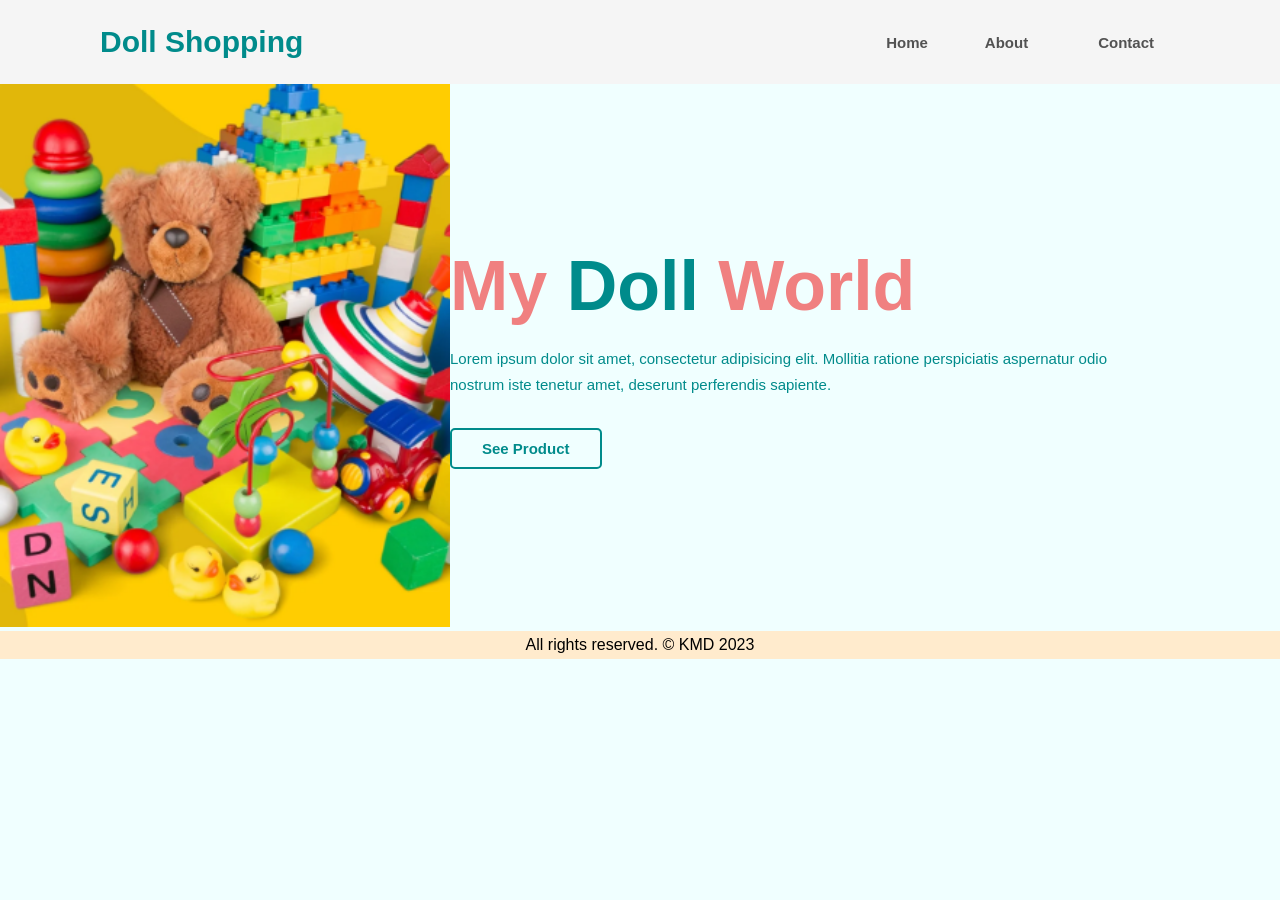
<file: index.html>
<!DOCTYPE html>
<html>
<head>
	<meta charset="utf-8">
	<meta name="viewport" content="width=device-width, initial-scale=1">
	<link rel="stylesheet" href="./fonts/fonts.css">
	<link rel="stylesheet" href="style.css">
	<title>Website Learning with KMD</title>
</head>
<body>

<section class="mycontainer">
	<nav class="navbar">
		<a href="#" class="logo">Doll Shopping</a>
		<ul class="links" type="none">
			<a href="index.html">
				<li class="link">Home</li>
			</a>
			<a href="about.html">
				<li class="link">About</li>
			</a>
			<a href="contact.html">
				<li class="link">Contact</li>
			</a>
	</nav>

	<div class="home">
		<div class="left">
			<img src="./images/home.png" alt="Doll Home Image">
		</div>
		<div class="right">
			<h1 class="maintitle">My <span>Doll</span> World</h1>
			<p>
				Lorem ipsum dolor sit amet, consectetur adipisicing elit. Mollitia ratione perspiciatis aspernatur odio nostrum iste tenetur amet, deserunt perferendis sapiente.
			</p>
			<a href="product.html" class="btn">See Product</a>
		</div>
	</div>
</section>

<footer>
	All rights reserved. &copy; KMD 2023

</footer>

</body>
</html>
</file>
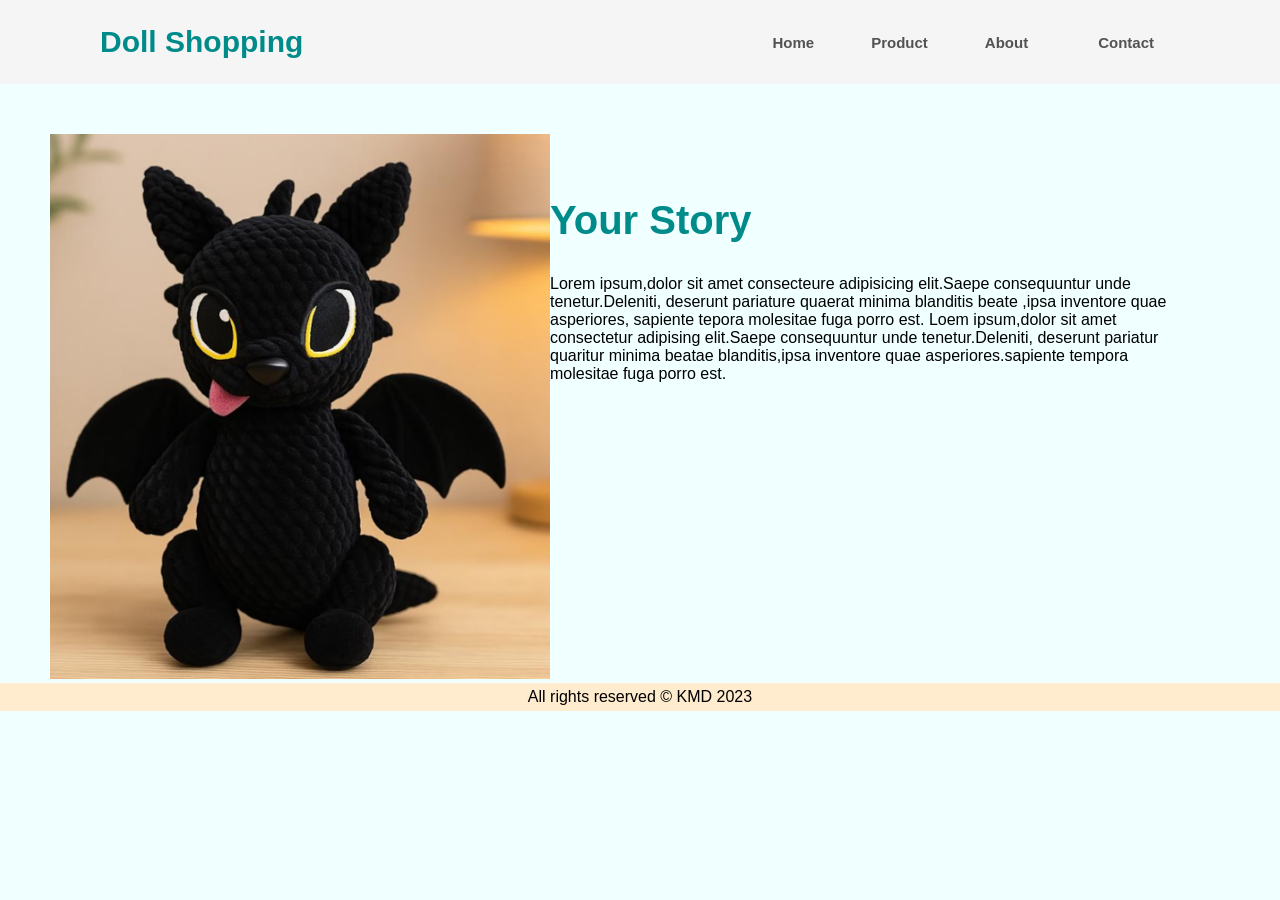
<file: about.html>
<!DOCTYPE html>
<html>
<head>
	<meta charset="utf-8">
	<meta name="viewport" content="width=device-width, initial-scale=1">
	<title>Website Learning with KMD</title>
	<link rel="stylesheet" href="./about.css">
	<link rel="stylesheet" href="./style.css">


</head>
<body>
<section class="aboutsection">
	<nav class="navbar">
		<a href ="#" class="logo">
			Doll Shopping
		</a>
		<ul class="links" type="none">
			<a href="index.html">
				<li class="link">Home</li>
			</a>
			<a href="product.html">
				<li class="link">Product</li>
			</a>
			<a href="about.html">
				<li class="link">About</li>
			</a>
			<a href="contact.html">
				<li class="link">Contact</li>
			</a>
		</ul>
	</nav>
	<div class="container aboutcontainer">
		<div class="img aboutimg">
			<img src="./images/bare5.png"alt="">
		</div>
		<div class="abouttext">
			<h1 class="abouttitle">Your Story</h1>
			<p>
				Lorem ipsum,dolor sit amet consecteure adipisicing elit.Saepe consequuntur unde tenetur.Deleniti, 
				              deserunt pariature quaerat minima blanditis beate ,ipsa inventore quae asperiores,
				          sapiente
				                    tepora molesitae fuga porro est.
				                    Loem ipsum,dolor sit amet consectetur adipising elit.Saepe consequuntur unde tenetur.Deleniti,
				                  deserunt pariatur quaritur minima beatae blanditis,ipsa inventore quae asperiores.sapiente
				                    tempora molesitae fuga porro est.
				                </p>
				            </div>
				        </div>
				    </section>
				    <footer>
				    	All rights reserved &copy; KMD 2023

</footer>


</body>
</html>
</file>
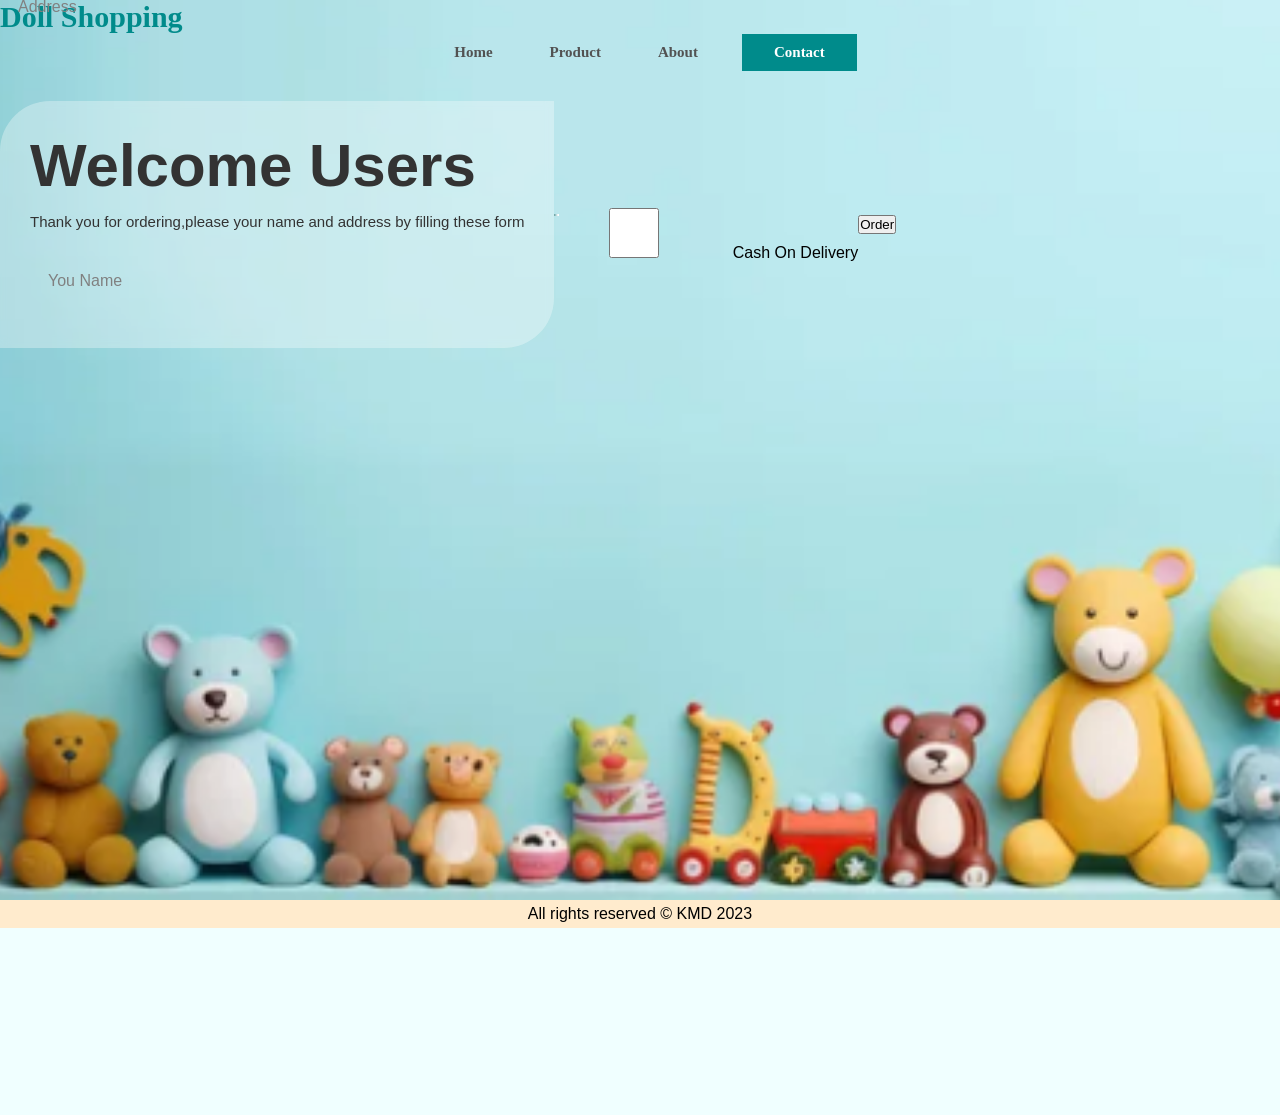
<file: buy.html>
<!DOCTYPE html>
<html>
<head>
	<meta charset="utf-8">
	<meta name="viewport" content="width=device-width, initial-scale=1">
	<link rel="stylesheet" href="./fonts/fonts.css">
	<link rel="stylesheet" href="style.css">
	<link rel="stylesheet" href="buy.css">

	<title>Website Learning with KMD</title>
</head>
<body>
<section class="mycontainer buysec">
	<nav class="anvbar">
		<a href="#"class="logo">
			Doll Shopping
		</a>
		<ul class="links" type="none">
			<a href="index.html">
				<li class="link">Home</li>
			</a>
			<a href="product.html">
				<li class="link">Product</li>
			</a>
			<a href="about.html">
				<li class="link">About</li>
			</a>
			<a href="contact.html">
				<li class="link contact">Contact</li>
			</a>
		</ul>
	</nav>
	<div class="buy">
		<div class="buy-card">
			<p class="title">Welcome Users</p>
			<p class="text">
				Thank you for ordering,please your name  and address by filling these form 
			</p>
			<form action="">

				<div class="formdiv">

					<input type="text" class="forminput" id="myname"placeholder="">
					<label for=""class="formlabel">
						You Name
					</label>
				</div>
			</div>
			<div class="inputborder">
				<div clcass="formdiv">
					<input type="text" class="forminput"id="add" placeholder="">
					<label for=""class="formlabel">
						Address
					</label>
				</div>
			</div>
			<div class="formbottom">
				<label for=""class="check">
					<input type="checkbox"> &nbsp; Cash On Delivery
					</label>
				</div>
				<div class="formbtn">
					<button type="button" class="order" id="order">Order</button>
				</div>
			
			
		</from>
	</div>
</div>
	</section>
	<footer>
		All rights reserved &copy; KMD 2023

	</footer>
	<script src="./buy.js"></script>


</body>
</html>
</file>
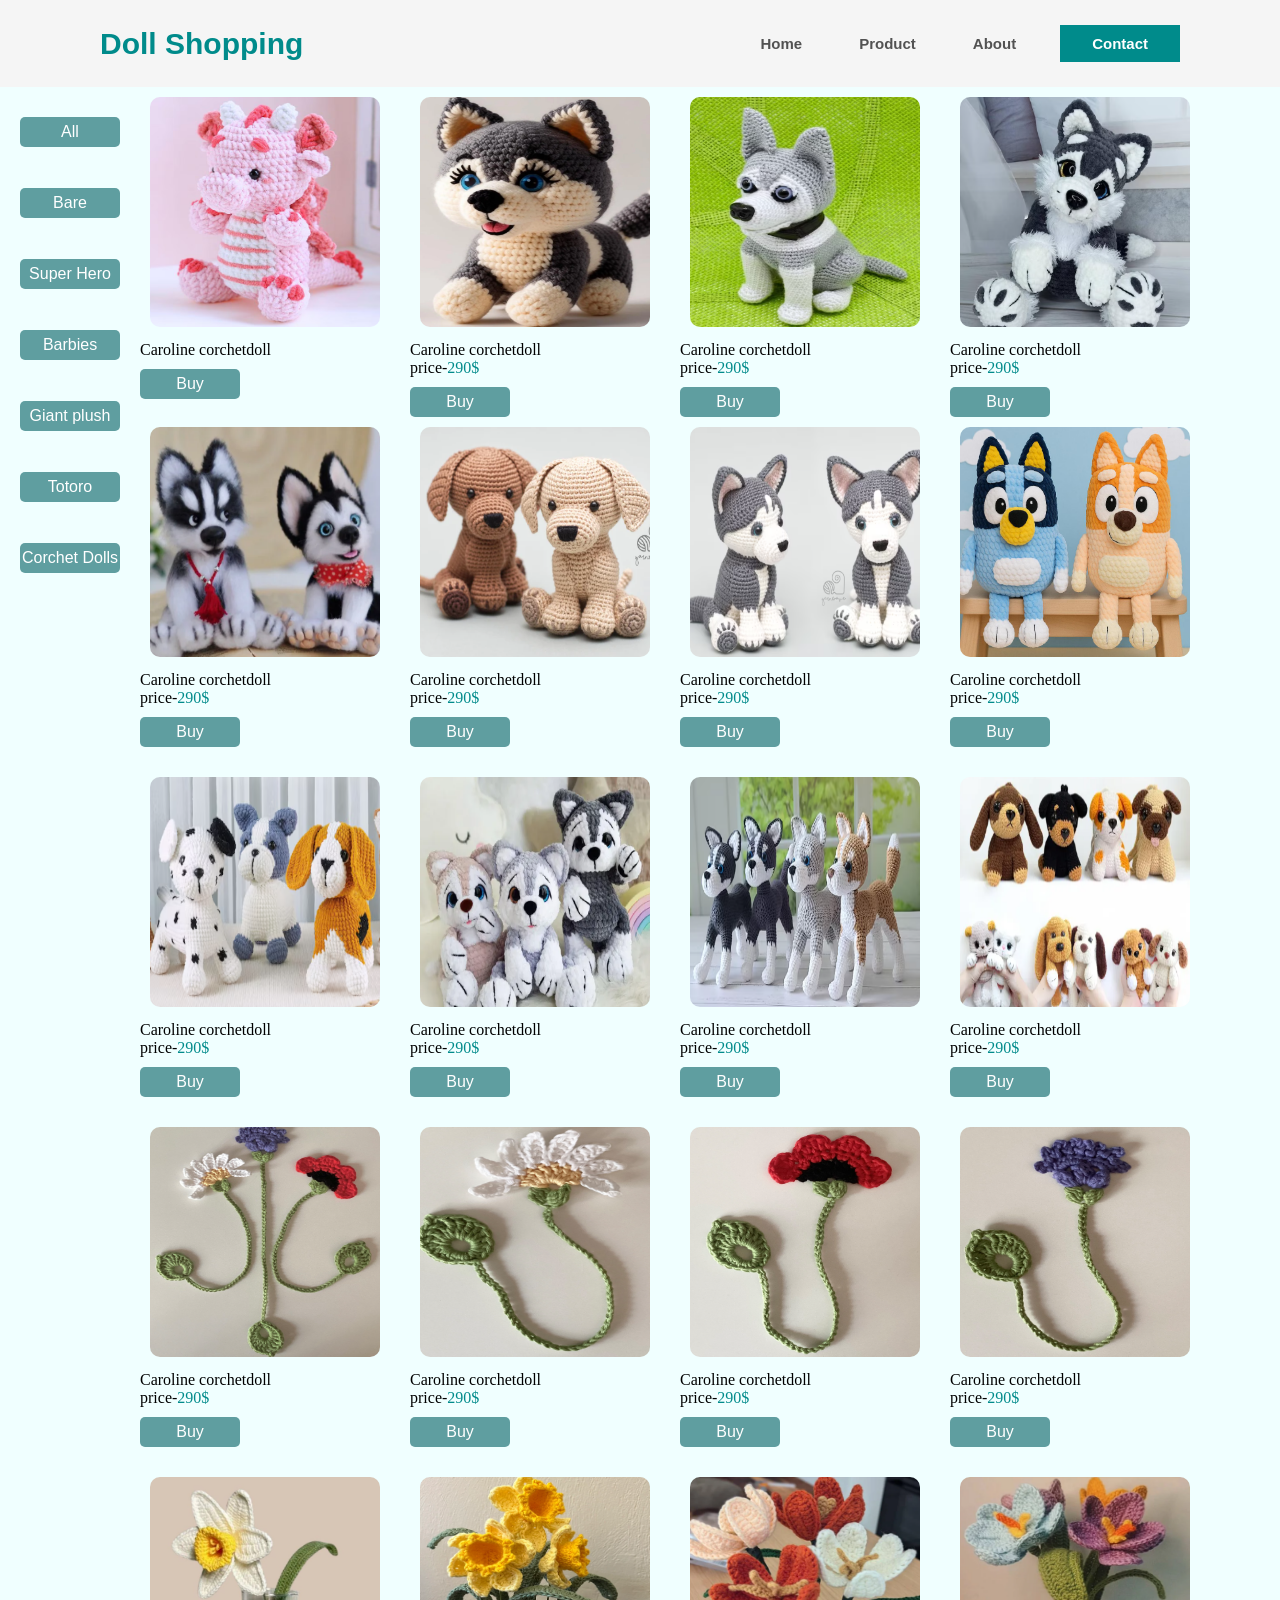
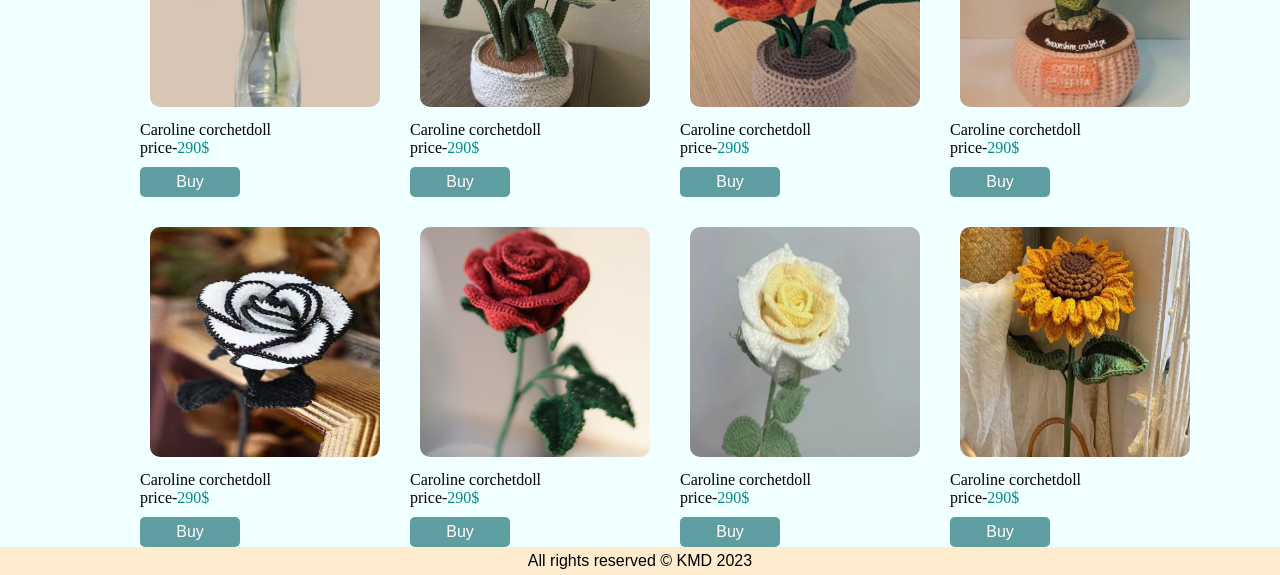
<file: product.html>
<!DOCTYPE html>
<html>
<head>
	<meta charset="utf-8">
	<meta name="viewport" content="width=device-width, initial-scale=1">
	<link rel="stylesheet" href="./fonts/fonts.css">
	<link rel="stylesheet" href="style.css">
	<link rel="stylesheet" href="product.css">

	<title>Website Learning With KMD</title>
</head>
<body>
<section class="mycontainer">
	<nav class="navbar">
		<a href="#" class="logo">
			Doll Shopping
		</a>
		<ul class="links" type="none">
			<a href="index.html">
				<li class="link">Home</li>
			</a>
			<a href="product.html">
				<li class="link">Product</li>
			</a>
			<a href="about.html">
				<li class="link">About</li>
			</a>
			<a href="contact.html">
				<li class="link contact">Contact</li>
			</a>
		</ul>
	</nav>
	<div class="product">
		<div class="sidebar">
			<ul>
				<li class="sidelink">
				<button>All</button>
			</li>
			<li class="sidelink">
				<button data-btn="bare">Bare</button>
			</li>
			<li class="sidelink">

				<button data-btn="super">Super Hero</button>
			</li>
			<li class="sidelink">

				<button data-btn="barbie">Barbies</button>
			</li>
			<li class="sidelink">
					<button data-btn="giant">Giant plush</button>
			</li>
			<li cass="sidelink">

					<button data-btn="totoro">Totoro</button>
				</li>
			<li class="sidelink">

					<button data-btn="corchetdoll">Corchet Dolls</button>
				</li>
			</ul>
		</div>
		<div class="cards">
			<div class="imgbox">
				<div class="card" data-info="corchetdoll">

					<div class="cardimg">
						<img src="./images/corchetdoll1.png" alt="">
					</div>
					<div class="cardfooter">
						<p class="dollname">
							Caroline corchetdoll
						</p>
						<a href="buy.html">
							<button type="button">Buy</button>
						</a>
					</div>
				</div>
				<div class="card"data-info="corchetdoll">
					<div class="cardimg">
						<img src="./images/corchetdoll2.png" alt="">


					</div>
					<div class="cardfooter">
						<p class="dollname">
							Caroline corchetdoll
						</p>
						<p class="price">
							price-<span>290$</span>
						</p>
						<a href="buy.html">
							<button type="button">Buy</button>
						</a>
					</div>
				</div>
				<div class="card"data-info="corchetdoll">
					<div class="cardimg">
						<img src="./images/corchetdoll3.png" alt="">
					</div>
					<div class="cardfooter">
						<p class="dollname">
							Caroline corchetdoll
						</p>
						<p class="price">
							price-<span>290$</span>
						</p>
						<a href="buy.html">
							<button type="button">Buy</button>
						</a>
					</div>
				</div>
			
				<div class="card"data-info="corchetdoll">
					<div class="cardimg">
						<img src="./images/corchetdoll4.png" alt="">
					</div>
					<div class="cardfooter">
						<p class="dollname">
							Caroline corchetdoll
						</p>
						<p class="price">
							price-<span>290$</span>
						</p>
						<a href="buy.html">
							<button type="button">Buy</button>
						</a>
					</div>
				</div>
			</div>
				<div class="imgbox">
					<div class="card" data-info="bare">
						<div class="cardimg">
							<img src="./images/bare1.png"alt="">
						</div>
						<div class="cardfooter">
							<p class="dollname">
								Caroline corchetdoll
							</p>
							<p class="price">
								price-<span>290$</span>
							</p>
							<a href="buy.html">
								<button type="button">Buy</button>
							</a>
						</div>
					</div>
				
					<div class="card" data-info="bare">
						<div class="cardimg">
							<img src="./images/bare2.png"alt="">
						</div>
						<div class="cardfooter">
							<p class="dollname">
								Caroline corchetdoll
							</p>
							<p class="price">
								price-<span>290$</span>
							</p>
							<a href="buy.html">
								<button type="button">Buy</button>
							</a>
						</div>
					</div>
				
					<div class="imgbox">
					<div class="card" data-info="bare">
						<div class="cardimg">
							<img src="./images/bare3.png"alt="">
						</div>
						<div class="cardfooter">
							<p class="dollname">
								Caroline corchetdoll
							</p>
							<p class="price">
								price-<span>290$</span>
							</p>
							<a href="buy.html">
								<button type="button">Buy</button>
							</a>
						</div>
					</div>
				
					
					<div class="card" data-info="bare">
						<div class="cardimg">
							<img src="./images/bare4.png"alt="">
						</div>
						<div class="cardfooter">
							<p class="dollname">
								Caroline corchetdoll
							</p>
							<p class="price">
								price-<span>290$</span>
							</p>
							<a href="buy.html">
								<button type="button">Buy</button>
							</a>
						</div>
					</div>
				</div>
				<div class="imgbox">
					<div class="card"data-info="barbie">
						<div class="cardimg">
							<img src="./images/barbie1.png"alt="">
						</div>
						<div class="cardfooter">
							<p class="dollname">
								Caroline corchetdoll
							</p>
							<p class="price">
								price-<span>290$</span>
							</p>
							<a href="buy.html">
								<button type="button">Buy</button>
							</a>
						</div>
					</div>
					
					<div class="card"data-info="barbie">
						<div class="cardimg">
							<img src="./images/barbie2.png"alt="">
						</div>
						<div class="cardfooter">
							<p class="dollname">
								Caroline corchetdoll
							</p>
							<p class="price">
								price-<span>290$</span>
							</p>
							<a href="buy.html">
								<button type="button">Buy</button>
							</a>
						</div>
					</div>
					
					<div class="card"data-info="barbie">
						<div class="cardimg">
							<img src="./images/barbie3.png"alt="">
						</div>
						<div class="cardfooter">
							<p class="dollname">
								Caroline corchetdoll
							</p>
							<p class="price">
								price-<span>290$</span>
							</p>
							<a href="buy.html">
								<button type="button">Buy</button>
							</a>
						</div>
					</div>
					
					<div class="card"data-info="barbie">
						<div class="cardimg">
							<img src="./images/barbie4.png"alt="">
						</div>
						<div class="cardfooter">
							<p class="dollname">
								Caroline corchetdoll
							</p>
							<p class="price">
								price-<span>290$</span>
							</p>
							<a href="buy.html">
								<button type="button">Buy</button>
							</a>
						</div>
					</div>
				</div>
				<div class="imgbox">
					<div class="card" data-info="giant">
						<div class="cardimg">
							<img src="./images/giant1.png"alt="">
						</div>
						<div class="cardfooter">
							<p class="dollname">
								Caroline corchetdoll
							</p>
							<p class="price">
								price-<span>290$</span>
							</p>
							<a href="buy.html">
								<button type="button">Buy</button>
							</a>
						</div>
					</div>
					<div class="card" data-info="giant">
						<div class="cardimg">
							<img src="./images/giant2.png"alt="">
						</div>
						<div class="cardfooter">
							<p class="dollname">
								Caroline corchetdoll
							</p>
							<p class="price">
								price-<span>290$</span>
							</p>
							<a href="buy.html">
								<button type="button">Buy</button>
							</a>
						</div>
					</div>
					<div class="card" data-info="giant">
						<div class="cardimg">
							<img src="./images/giant3.png"alt="">
						</div>
						<div class="cardfooter">
							<p class="dollname">
								Caroline corchetdoll
							</p>
							<p class="price">
								price-<span>290$</span>
							</p>
							<a href="buy.html">
								<button type="button">Buy</button>
							</a>
						</div>
					</div>
					<div class="card" data-info="giant">
						<div class="cardimg">
							<img src="./images/giant4.png"alt="">
						</div>
						<div class="cardfooter">
							<p class="dollname">
								Caroline corchetdoll
							</p>
							<p class="price">
								price-<span>290$</span>
							</p>
							<a href="buy.html">
								<button type="button">Buy</button>
							</a>
						</div>
					</div>
				</div>
				<div class="imgbox">
					<div class="card" data-info="super">
						<div class="cardimg">
							<img src="./images/super1.png"alt="">
						</div>
						<div class="cardfooter">
							<p class="dollname">
								Caroline corchetdoll
							</p>
							<p class="price">
								price-<span>290$</span>
							</p>
							<a href="buy.html">
								<button type="button">Buy</button>
							</a>
						</div>
					</div>
					<div class="card" data-info="super">
						<div class="cardimg">
							<img src="./images/super2.png"alt="">
						</div>
						<div class="cardfooter">
							<p class="dollname">
								Caroline corchetdoll
							</p>
							<p class="price">
								price-<span>290$</span>
							</p>
							<a href="buy.html">
								<button type="button">Buy</button>
							</a>
						</div>
					</div>
					<div class="card" data-info="super">
						<div class="cardimg">
							<img src="./images/super3.png"alt="">
						</div>
						<div class="cardfooter">
							<p class="dollname">
								Caroline corchetdoll
							</p>
							<p class="price">
								price-<span>290$</span>
							</p>
							<a href="buy.html">
								<button type="button">Buy</button>
							</a>
						</div>
					</div>
					<div class="card" data-info="super">
						<div class="cardimg">
							<img src="./images/super4.png"alt="">
						</div>
						<div class="cardfooter">
							<p class="dollname">
								Caroline corchetdoll
							</p>
							<p class="price">
								price-<span>290$</span>
							</p>
							<a href="buy.html">
								<button type="button">Buy</button>
							</a>
						</div>
					</div>
				</div>
				<div class="imgbox">
					<div class="card" data-info="totoro"> 
						<div class="cardimg">
							<img src="./images/totoro1.png"alt="">
						</div>
						<div class="cardfooter">
							<p class="dollname">
								Caroline corchetdoll
							</p>
							<p class="price">
								price-<span>290$</span>
							</p>
							<a href="buy.html">
								<button type="button">Buy</button>
							</a>
						</div>
					</div>
					<div class="card" data-info="totoro">
						<div class="cardimg">
							<img src="./images/totoro2.png"alt="">
						</div>
						<div class="cardfooter">
							<p class="dollname">
								Caroline corchetdoll
							</p>
							<p class="price">
								price-<span>290$</span>
							</p>
							<a href="buy.html">
								<button type="button">Buy</button>
							</a>
						</div>
					</div>
					<div class="card" data-info="totoro">
						<div class="cardimg">
							<img src="./images/totoro3.png"alt="">
						</div>
						<div class="cardfooter">
							<p class="dollname">
								Caroline corchetdoll
							</p>
							<p class="price">
								price-<span>290$</span>
							</p>
							<a href="buy.html">
								<button type="button">Buy</button>
							</a>
						</div>
					</div>
					<div class="card" data-info="totoro">
						<div class="cardimg">
							<img src="./images/totoro4.png"alt="">
						</div>
						<div class="cardfooter">
							<p class="dollname">
								Caroline corchetdoll
							</p>
							<p class="price">
								price-<span>290$</span>
							</p>
							<a href="buy.html">
								<button type="button">Buy</button>
							</a>
						</div>
					</div>
				</div>
			</div>
		</div>
	</section>
	<footer>
		All rights reserved &copy; KMD 2023

	</footer>
	<script src="./product.js"></script>

</body>
</html>
</file>
<file: fonts/fonts.css>
.poppins-regular {
  font-family: "Poppins", sans-serif;
  font-weight: 400;
  font-style: normal;
}

.poppins-medium {
  font-family: "Poppins", sans-serif;
  font-weight: 500;
  font-style: normal;
}

.poppins-semibold {
  font-family: "Poppins", sans-serif;
  font-weight: 600;
  font-style: normal;
}

.poppins-bold {
  font-family: "Poppins", sans-serif;
  font-weight: 700;
  font-style: normal;
}

.poppins-extrabold {
  font-family: "Poppins", sans-serif;
  font-weight: 800;
  font-style: normal;
}


.raleway-<uniquifier> {
  font-family: "Raleway", sans-serif;
  font-optical-sizing: auto;
  font-weight: <weight>;
  font-style: normal;
}
</file>
<file: style.css>
*{
	margin:0;
	padding: 0;
	box-sizing: border-box;
}
::-webkit-scrollbar{
	width:0;
}
::selection{
	color:white;
	background-color:plum;
}
body{
	background-color:azure;
}
/*Navbar*/
.navbar{
	margin:auto;
	padding: 25px 100px;
	display: flex;
	align-items: center;
	justify-content:space-between;
	background-color: whitesmoke;
	font-family:'Raleway',sans-serif;
}
a{
	text-decoration:none;
	
	color:darkcyan;
}
a:hover{
	text-decoration: none;
}
li{
	list-style:none;
}
.logo{
	font-size:30px;
	font-weight:800;
}
.links{
	display:flex;
	align-items:center;
	justify-content: center;
}
.links a{
	margin-left:5px;

}
.link{
	font-size: 15px;
	font-weight:600;
	padding: 8px 26px;
	transition:0.3s linear;
	color:#525252;
}
.link:hover{
	background-color:darkcyan;
	color:white;
}
.links a:last-child{
	margin-left:18px;
}
.contact{
	color:#fff;
	background-color: darkcyan;
	padding-inline: 30px;
	border:2px solid darkcyan;
}
.contact:hover{
	background-color: transparent;
	color:darkcyan;
}

/*Home Page*/


.home{
	display:flex;
	align-items: center;
	justify-content: center;
	background-color: azure;
	font-family:'Raleway',sans-serif;
}
.right{
	margin-right:10%;
}
.maintitle{
  font-size: 70px;
  color: lightcoral;
  margin-bottom: 20px;
}

span {
  color: darkcyan;  

}
.right p{
	color:darkcyan;
	font-size: 15px;
	line-height: 26px;
}
.btn{
	font-size:15px;
	font-weight:600;
	padding:10px 30px;
	margin-top:30px;
	display:inline-block;
	border:2px solid darkcyan;
	color:darkcyan;
	border-radius:5px;
	transition:all 0.3s linear;
}
.btn:hover{
	border:2px solid lightcoral;
	background-color: lightcoral;
	color:white;
}
img{
	width:450px;
}
/*footer*/
footer{
	font-family:'Poppins',sans-serif;
	padding: 5px;
	width:100%;
	background-color: blanchedalmond;
	text-align: center;
}
</file>
<file: about.css>
*{
	margin:0;
	padding: 0;
	box-sizing:border-box;
	font-family: 'Poppins',sans-serif;
}
.aboutcontainer{
	margin-top:50px;
	display:flex;
}
.aboutimg img{
	width:500px;
	margin-left:50px;
}
.abouttext{
	width:50%;
	margin-top:5%;
}
.abouttitle{
	color:darkcyan;
	margin-bottom:5%;
	font-size:40px;
}
</file>
<file: buy.css>
/* Buy Page */
.buysec {
	min-height: 100vh;
	background-image: url(./images/bg.png);
	background-repeat: no-repeat;
	background-size: cover;
	background-position: center;
}

.buy {
	margin-top: 30px;
	font-family: 'Poppins', sans-serif;
	display: flex;
	align-items: center;
}

.buy-card {
	background-color: rgba(255, 255, 255, 0.318);
	backdrop-filter: blur(5px);
	padding: 30px;
	border-radius: 50px 0px;
}

.title {
	font-size: 60px;
	font-weight: 700;
	color: #333; 
}

.text {
	font-size: 15px;
	color: #333;
	margin-top: 10px;
	line-height: 24px;
	margin-bottom: 40px;
}

.inputborder {
	border: 1px solid #dadce000;
	border-left: 4px solid cadetblue;
	background-color: #fff;
	margin-bottom: 20px;
	box-shadow: rgba(0, 0, 0, 0.1) 0 10px 50px;
}

.formdiv {
	margin-top: 30px;
	position: relative;
	height: 20px;
	margin-bottom: 24px;
}

.forminput {
	outline: none;
	position: absolute;
	width: 100%;
	height: 100%;
	font-size: 16px;
	letter-spacing: 1px;
	font-weight: 500;
	border: none; 
	padding: 16px;
	z-index: 1;
	background: none;
}

input[type="password"] {
	font-size: 20px;
}

.formlabel {
	position: absolute;
	left: 15px;
	top: -5px;
	padding: 3px;
	color: gray;
	font-size: 16px;
	transition: 0.3s ease;
}

.forminput:focus + .formlabel,
.forminput:not(:placeholder-shown):not(:focus) + .formlabel {
	top: -20px;
	left: 13px;
	font-size: 15px;
	font-weight: 500;
	z-index: 10;
}

.formbottom {
	font-family: 'Open Sans', sans-serif; 
	display: flex;
	justify-content: space-between;
	margin-top: 20px;
}

input[type="checkbox"] {
	accent-color: #2b7050;
	color: white;
	letter-spacing: 1px;
	margin-right: 10px;
	width: 150px;
	height: 50px;
	cursor: pointer;
}
</file>
<file: product.css>
/*Product Page*/
.product{
	display:flex;
}
/*sidebar*/
.sidebar{
	padding:20px;
	background-color: floralwhihte;
	font-family: 'Raleway',sans-serif;
}

	.sidebar li button {
  margin-bottom:31px;
}

}
/*product card*/
.cards{
	font-family: 'Poppins',sans-serif;
}

.imgbox{
	
  display: flex;
  flex-wrap: wrap;
  gap: 20px;
}

}
.imgbox.card {
  margin: 28px;
  border-radius: 10px;
}

.card:hover{
	box-shadow: rgba(0, 0, 0, 0.1) 0px 20px 25px -5px,
            rgba(0, 0, 0, 0.04) 0px 10px -5px;

}
.imgbox img{
	border-radius:20px;
	padding:10px;
	width:250px;
	height:250px;
}
.cardfooter{
	.cardfooter {
  display: flex;
  flex-direction: column;
  align-items: center;
  justify-content: center;
  text-align: center;
  padding: 10px;
}


}
.price span{
	color:darkcyan
}
button{
	cursor:pointer;
	border-radius:5px;
	margin-top:10px;
	border:none;
	color:#fff;
	width:100px;
	height:30px;
	font-size:16px;
	background-color: cadetblue;
	transition:0.5s ;
}
button:hover{
	transition: 0.5s;
	background-color: darkcyan;
}
</file>
